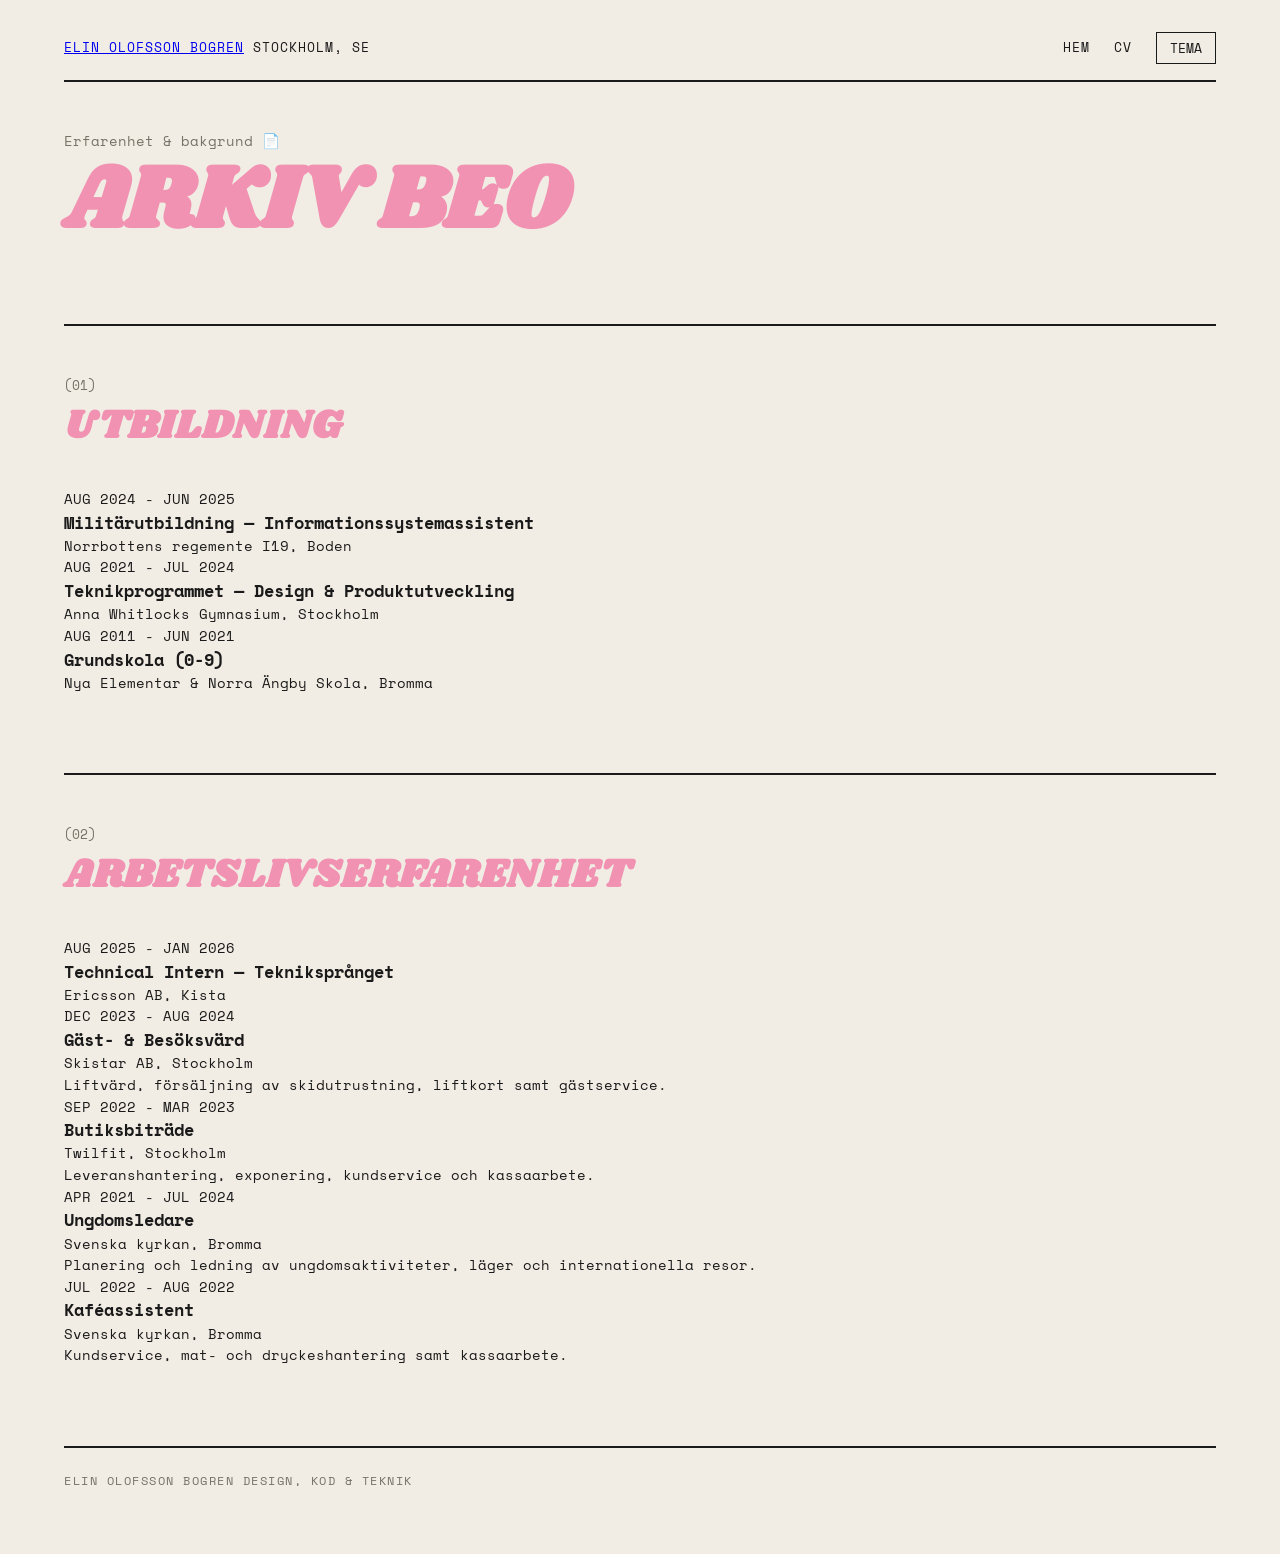
<file: cv.html>
<!DOCTYPE html>
<html lang="sv">
<head>
    <meta charset="UTF-8">
    <meta name="viewport" content="width=device-width, initial-scale=1.0">
    <title>Elin Olofsson Bogren — CV</title>
    
    <link rel="preconnect" href="https://fonts.googleapis.com">
    <link rel="preconnect" href="https://fonts.gstatic.com" crossorigin>
    <link href="https://fonts.googleapis.com/css2?family=Caveat:wght@500;700&family=Instrument+Serif:ital@0;1&family=Inter:wght@300;400;500;600&display=swap" rel="stylesheet">
    
    <link rel="stylesheet" href="style.css">
</head>
<body>

    <nav class="top-nav">
        <div class="nav-left">
            <a href="index.html" class="logo-link">ELIN OLOFSSON BOGREN</a>
            <span class="location">STOCKHOLM, SE</span>
        </div>
        <div class="nav-right">
            <a href="index.html" class="nav-link">HEM</a>
            <a href="cv.html" class="nav-link active">CV</a>
            <button id="theme-toggle" onclick="skiftaTema()">TEMA</button>
        </div>
    </nav>

    <header class="hero-scrapbook">
        <div class="handwritten-intro">Erfarenhet & bakgrund 📄</div>
        <h1>Curriculum Vitae</h1>
    </header>

    <main>
        <section class="asymmetric-section">
            <div class="section-label">
                <span>(01)</span>
                <h2>UTBILDNING</h2>
            </div>
            <div class="section-content">
                <div class="timeline">
                    <div class="paper-card timeline-item">
                        <span class="time-badge">AUG 2024 - JUN 2025</span>
                        <h3>Militärutbildning — Informationssystemassistent</h3>
                        <p class="institution">Norrbottens regemente I19, Boden</p>
                    </div>

                    <div class="paper-card timeline-item alt-rotate">
                        <span class="time-badge">AUG 2021 - JUL 2024</span>
                        <h3>Teknikprogrammet — Design & Produktutveckling</h3>
                        <p class="institution">Anna Whitlocks Gymnasium, Stockholm</p>
                    </div>

                    <div class="paper-card timeline-item">
                        <span class="time-badge">AUG 2011 - JUN 2021</span>
                        <h3>Grundskola (0-9)</h3>
                        <p class="institution">Nya Elementar & Norra Ängby Skola, Bromma</p>
                    </div>
                </div>
            </div>
        </section>

        <section class="asymmetric-section">
            <div class="section-label">
                <span>(02)</span>
                <h2>ARBETSLIVSERFARENHET</h2>
            </div>
            <div class="section-content">
                <div class="cv-grid">
                    <div class="paper-card cv-card">
                        <span class="time-badge">AUG 2025 - JAN 2026</span>
                        <h3>Technical Intern — Tekniksprånget</h3>
                        <p class="institution">Ericsson AB, Kista</p>
                    </div>

                    <div class="paper-card cv-card alt-rotate">
                        <span class="time-badge">DEC 2023 - AUG 2024</span>
                        <h3>Gäst- & Besöksvärd</h3>
                        <p class="institution">Skistar AB, Stockholm</p>
                        <p class="cv-desc">Liftvärd, försäljning av skidutrustning, liftkort samt gästservice.</p>
                    </div>

                    <div class="paper-card cv-card">
                        <span class="time-badge">SEP 2022 - MAR 2023</span>
                        <h3>Butiksbiträde</h3>
                        <p class="institution">Twilfit, Stockholm</p>
                        <p class="cv-desc">Leveranshantering, exponering, kundservice och kassaarbete.</p>
                    </div>

                    <div class="paper-card cv-card alt-rotate">
                        <span class="time-badge">APR 2021 - JUL 2024</span>
                        <h3>Ungdomsledare</h3>
                        <p class="institution">Svenska kyrkan, Bromma</p>
                        <p class="cv-desc">Planering och ledning av ungdomsaktiviteter, läger och internationella resor.</p>
                    </div>

                    <div class="paper-card cv-card">
                        <span class="time-badge">JUL 2022 - AUG 2022</span>
                        <h3>Kaféassistent</h3>
                        <p class="institution">Svenska kyrkan, Bromma</p>
                        <p class="cv-desc">Kundservice, mat- och dryckeshantering samt kassaarbete.</p>
                    </div>
                </div>
            </div>
        </section>
    </main>

    <footer>
        <div class="footer-inner">
            <span>ELIN OLOFSSON BOGREN</span>
            <span>DESIGN, KOD & TEKNIK</span>
        </div>
    </footer>

    <script src="script.js"></script>
</body>
</html>
</file>
<file: style.css>
/* ==========================================================================
   GOOGLE FONTS & VARIABLER
   ========================================================================== */
@import url('https://fonts.googleapis.com/css2?family=Shrikhand&family=Space+Mono:ital,wght@0,400;0,700;1,400&display=swap');

:root {
  --bg-color: #f2ede4;          /* Varm creme/papyrus */
  --card-bg: #ffffff;
  --text-color: #1a1a1a;
  --text-muted: #767268;
  --accent-pink: #f192b3;       /* Bubbelgumrosa */
  --border-color: #1a1a1a;
  --font-mono: 'Space Mono', monospace;
  --font-display: 'Shrikhand', cursive;
}

body.dark-mode {
  --bg-color: #181716;
  --card-bg: #242220;
  --text-color: #f2ede4;
  --text-muted: #a39e93;
  --border-color: #f2ede4;
}

/* ==========================================================================
   GRUNDSTYLER & LAYOUT
   ========================================================================== */
* {
  box-sizing: border-box;
  margin: 0;
  padding: 0;
}

body {
  background-color: var(--bg-color);
  color: var(--text-color);
  font-family: var(--font-mono);
  padding: 2rem 5vw;
  line-height: 1.5;
  font-size: 0.9rem;
  width: 100%;
  max-width: 100%;
  margin: 0;
}

main {
  width: 100%;
  max-width: 1200px;
  margin: 0 auto;
}

.asymmetric-section,
.hero-split,
.portfolio-grid,
#media-grid,
.media-grid {
  width: 100%;
}

/* ==========================================================================
   NAVIGATION
   ========================================================================== */
.top-nav {
  display: flex;
  justify-content: space-between;
  align-items: center;
  border-bottom: 2px solid var(--border-color);
  padding-bottom: 1rem;
  margin-bottom: 3rem;
  text-transform: uppercase;
  letter-spacing: 1px;
  font-size: 0.8rem;
}

.nav-right {
  display: flex;
  gap: 1.5rem;
  align-items: center;
}

.nav-link {
  color: var(--text-color);
  text-decoration: none;
}

#theme-toggle {
  background: transparent;
  border: 1.5px solid var(--border-color);
  padding: 0.3rem 0.8rem;
  font-family: var(--font-mono);
  color: var(--text-color);
  cursor: pointer;
}

/* ==========================================================================
   HERO SEKTION
   ========================================================================== */
.hero-split,
.hero-scrapbook {
  margin-bottom: 5rem;
}

.hero-text-side h1,
.hero-scrapbook h1 {
  font-family: var(--font-display);
  font-size: clamp(3rem, 7vw, 6rem);
  color: var(--accent-pink);
  line-height: 0.95;
  margin-bottom: 1.5rem;
  letter-spacing: -1px;
}

.hero-subtext {
  font-size: 1.1rem;
  max-width: 500px;
  color: var(--text-muted);
}

.handwritten-intro {
  font-family: var(--font-mono);
  font-size: 0.9rem;
  color: var(--text-muted);
  margin-bottom: 0.5rem;
}

/* ==========================================================================
   RUBRIKER FÖR SEKTIONER
   ========================================================================== */
.asymmetric-section {
  border-top: 2px solid var(--border-color);
  padding-top: 3rem;
  margin-bottom: 5rem;
}

.section-label {
  margin-bottom: 2rem;
}

.section-label span {
  color: var(--text-muted);
  font-size: 0.8rem;
}

.section-label h2 {
  font-family: var(--font-display);
  font-size: 2.5rem;
  color: var(--accent-pink);
  letter-spacing: 0.5px;
}

/* ==========================================================================
   PORTFOLIO & MEDIA GRIDS (KORT & BILDER)
   ========================================================================== */
.portfolio-grid {
  display: grid;
  grid-template-columns: repeat(auto-fill, minmax(300px, 1fr));
  gap: 2.5rem;
}

#media-grid,
.media-grid {
  display: grid;
  grid-template-columns: repeat(auto-fill, minmax(300px, 1fr));
  gap: 2rem;
  margin-top: 2rem;
}

.project-item,
.media-card {
  background: var(--card-bg);
  border: 2px solid var(--border-color);
  padding: 1.25rem;
  box-shadow: 5px 5px 0px var(--border-color);
  display: flex;
  flex-direction: column;
  justify-content: space-between;
  transition: transform 0.2s ease, box-shadow 0.2s ease;
  position: relative;
  overflow: hidden;
}

.project-item:hover,
.media-card:hover {
  transform: translate(-3px, -3px);
  box-shadow: 8px 8px 0px var(--border-color);
}

/* BILDER I KORT */
.project-img-wrapper,
.media-img-wrapper {
  width: 100%;
  height: 220px;
  border: 1.5px solid var(--border-color);
  overflow: hidden;
  margin-bottom: 1rem;
  background-color: #ddd;
  position: relative;
}

/* Om bilden inte kunde laddas (trasig länk) - visa en diskret text istället för tom ruta */
.project-img-wrapper.bild-saknas::after {
  content: "Bild saknas";
  position: absolute;
  inset: 0;
  display: flex;
  align-items: center;
  justify-content: center;
  font-size: 0.75rem;
  color: var(--text-muted);
  text-transform: uppercase;
  letter-spacing: 1px;
}

/* Tvingar ALLA bilder att stanna i ramen */
.project-img-wrapper img,
.media-img-wrapper img,
.project-item img,
.media-card img {
  width: 100% !important;
  height: 100% !important;
  object-fit: cover !important;
  display: block !important;
}

.media-type {
  display: inline-block;
  background: var(--border-color);
  color: var(--bg-color);
  font-size: 0.7rem;
  padding: 2px 6px;
  text-transform: uppercase;
  font-weight: bold;
  align-self: flex-start;
  margin-bottom: 0.5rem;
}

.media-card h3, 
.project-meta h3 {
  font-size: 1.2rem;
  font-family: var(--font-mono);
  font-weight: 700;
  margin-bottom: 0.3rem;
}

.media-creator {
  font-size: 0.85rem;
  color: var(--text-muted);
}

.media-link {
  margin-top: 1rem;
  color: var(--text-color);
  font-weight: bold;
  text-decoration: underline;
  font-size: 0.85rem;
}

/* ==========================================================================
   ANSLAGSTAVLA / KOMMENTARSFLÖDE
   ========================================================================== */
#guestbook-form {
  display: flex;
  gap: 1rem;
  margin-bottom: 2rem;
  flex-wrap: wrap;
}

.comment-name-input,
.comment-text-input {
  padding: 0.8rem;
  background: transparent;
  border: 2px solid var(--border-color);
  color: var(--text-color);
  font-family: var(--font-mono);
}

#guest-name.comment-name-input {
  flex: 0 1 200px;
}

#guest-input.comment-text-input {
  flex: 1 1 300px;
}

#guestbook-form button {
  background: var(--border-color);
  color: var(--bg-color);
  border: none;
  padding: 0.8rem 1.5rem;
  font-family: var(--font-mono);
  font-weight: bold;
  cursor: pointer;
}

.notes-container {
  display: flex;
  flex-direction: column;
  gap: 1.2rem;
}

.comment {
  background: var(--card-bg);
  border: 2px solid var(--border-color);
  padding: 1rem 1.2rem;
  box-shadow: 3px 3px 0px var(--border-color);
}

.comment-header {
  display: flex;
  justify-content: space-between;
  align-items: baseline;
  gap: 1rem;
  margin-bottom: 0.5rem;
  flex-wrap: wrap;
}

.comment-name {
  font-weight: bold;
}

.comment-date {
  font-size: 0.75rem;
  color: var(--text-muted);
}

.comment-text {
  margin-bottom: 0.6rem;
  word-break: break-word;
}

.reply-btn {
  background: transparent;
  border: none;
  color: var(--text-muted);
  text-decoration: underline;
  font-family: var(--font-mono);
  font-size: 0.75rem;
  cursor: pointer;
  padding: 0;
}

.reply-btn:hover {
  color: var(--text-color);
}

.comment-replies {
  margin-top: 1rem;
  margin-left: 1.5rem;
  padding-left: 1rem;
  border-left: 2px solid var(--border-color);
  display: flex;
  flex-direction: column;
  gap: 1rem;
}

.reply-form {
  display: flex;
  gap: 0.6rem;
  margin-top: 0.8rem;
  flex-wrap: wrap;
}

.reply-form .comment-name-input {
  flex: 0 1 150px;
}

.reply-form .comment-text-input {
  flex: 1 1 150px;
}

.reply-form button {
  background: var(--border-color);
  color: var(--bg-color);
  border: none;
  padding: 0.5rem 1rem;
  font-family: var(--font-mono);
  font-weight: bold;
  cursor: pointer;
  font-size: 0.75rem;
}

/* ==========================================================================
   KONTAKTSEKTION & FOOTER
   ========================================================================== */
.contact-block {
  border-top: 2px solid var(--border-color);
  padding-top: 4rem;
  margin-top: 5rem;
  text-align: left;
}

.contact-block span {
  font-family: var(--font-mono);
  font-size: 0.8rem;
  letter-spacing: 2px;
  color: var(--text-muted);
  text-transform: uppercase;
  display: block;
  margin-bottom: 0.5rem;
}

.contact-block h2 {
  font-family: var(--font-display);
  font-size: clamp(2.5rem, 6vw, 4.5rem);
  color: var(--text-color);
  margin-bottom: 2rem;
  line-height: 1.05;
}

.contact-actions {
  display: flex;
  align-items: center;
  gap: 1.5rem;
  flex-wrap: wrap;
  margin-bottom: 3rem;
}

.insta-pill {
  display: inline-flex;
  align-items: center;
  gap: 8px;
  padding: 0.7rem 1.4rem;
  border: 2px solid var(--border-color);
  background-color: var(--card-bg);
  box-shadow: 3px 3px 0px var(--border-color);
  color: var(--text-color);
  text-decoration: none;
  font-family: var(--font-mono);
  font-size: 0.85rem;
  font-weight: 700;
  transition: transform 0.2s ease, box-shadow 0.2s ease;
}

.insta-pill:hover {
  transform: translate(-2px, -2px);
  box-shadow: 5px 5px 0px var(--border-color);
  background-color: var(--border-color);
  color: var(--bg-color);
}

.email-btn {
  font-family: var(--font-mono);
  font-size: 0.95rem;
  color: var(--text-color);
  text-decoration: underline;
  text-underline-offset: 6px;
  font-weight: 700;
  transition: color 0.2s ease;
}

.email-btn:hover {
  color: var(--text-muted);
}

footer {
  border-top: 2px solid var(--border-color);
  padding-top: 1.5rem;
  padding-bottom: 2rem;
  color: var(--text-muted);
  font-family: var(--font-mono);
  font-size: 0.75rem;
  letter-spacing: 1.5px;
  text-transform: uppercase;
}

/* ==========================================================================
   RESPONSIVITET FÖR MOBILER
   ========================================================================== */
@media (max-width: 768px) {
  body {
    padding: 1.5rem;
  }
  .portfolio-grid, 
  #media-grid, 
  .media-grid {
    grid-template-columns: 1fr;
  }
}
/* ==========================================================================
   FILTERKNAPPAR FÖR MEDIA
   ========================================================================== */
.filter-container {
  display: flex;
  gap: 0.8rem;
  margin-bottom: 2rem;
  flex-wrap: wrap;
}

.filter-btn {
  background: transparent;
  border: 2px solid var(--border-color);
  padding: 0.4rem 1rem;
  font-family: var(--font-mono);
  font-size: 0.75rem;
  font-weight: bold;
  color: var(--text-color);
  cursor: pointer;
  transition: all 0.2s ease;
}

.filter-btn:hover,
.filter-btn.active {
  background: var(--border-color);
  color: var(--bg-color);
}
</file>
